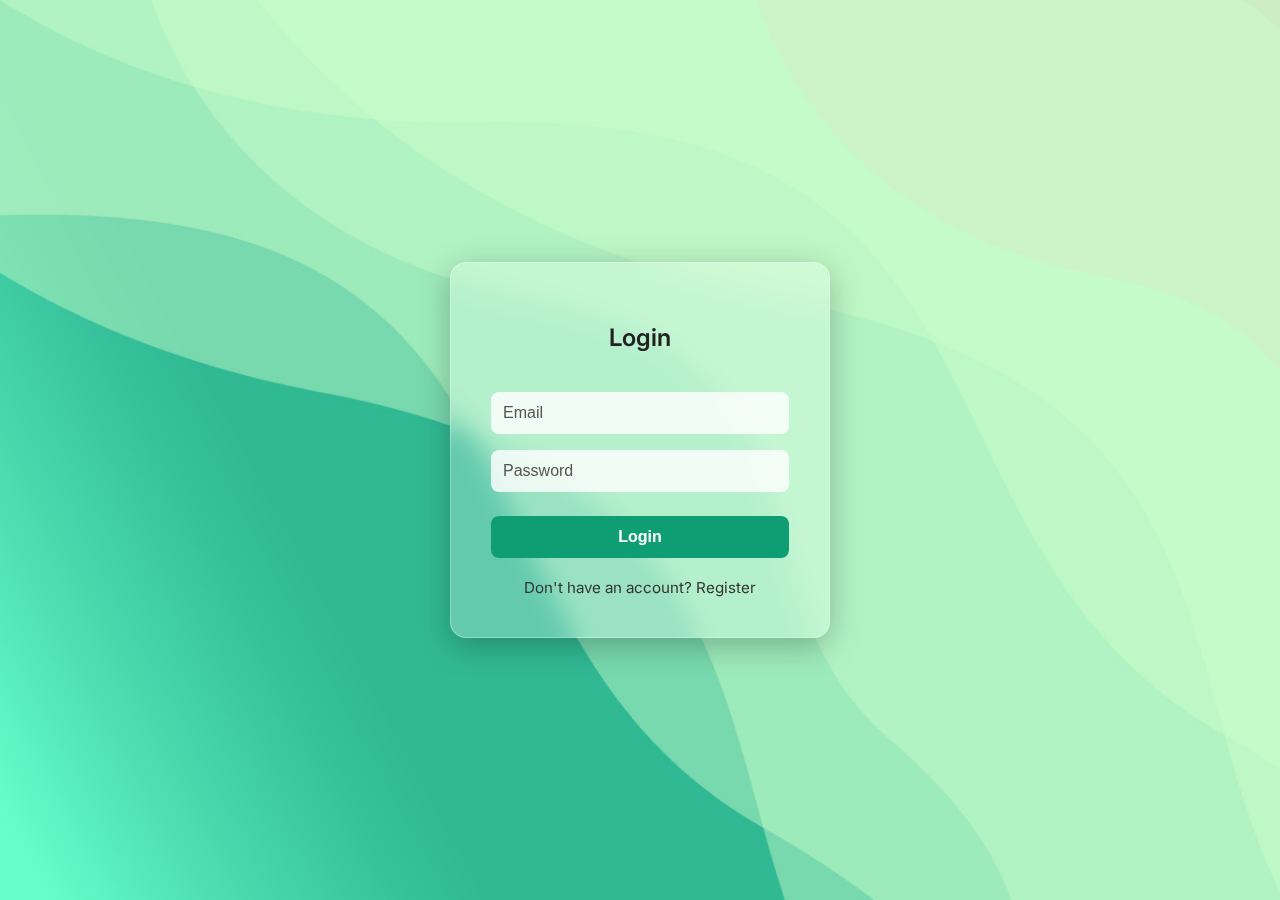
<file: Study-Hive/src/main/resources/static/login.html>
<!DOCTYPE html>
<html lang="en">
<head>
    <meta charset="UTF-8">
    <title>Login - Study Tracker</title>
    <link href="https://fonts.googleapis.com/css2?family=Inter:wght@400;600&display=swap" rel="stylesheet">
    <style>
        * {
          box-sizing: border-box;
        }

        body {
          margin: 0;
          font-family: 'Inter', sans-serif;
          background: url('bg.jpg') no-repeat center center fixed;
          background-size: cover;
          display: flex;
          justify-content: center;
          align-items: center;
          height: 100vh;
        }

        .form-container {
          width: 100%;
          max-width: 380px;
          background: rgba(255, 255, 255, 0.25);
          backdrop-filter: blur(12px);
          border: 1px solid rgba(255, 255, 255, 0.3);
          padding: 2.5rem;
          border-radius: 1rem;
          box-shadow: 0 8px 32px rgba(0, 0, 0, 0.25);
          animation: fadeIn 0.7s ease-out;
        }

        h2 {
          text-align: center;
          color: #222;
          font-weight: 600;
          margin-bottom: 1.5rem;
        }

        input {
          width: 100%;
          padding: 0.75rem;
          margin-top: 1rem;
          border: none;
          border-radius: 0.5rem;
          background: rgba(255, 255, 255, 0.8);
          font-size: 1rem;
        }

        input::placeholder {
          color: #555;
        }

        button {
          margin-top: 1.5rem;
          width: 100%;
          padding: 0.75rem;
          background-color: #0f9d74; /* Same as Register */
          color: white;
          border: none;
          border-radius: 0.5rem;
          font-weight: 600;
          font-size: 1rem;
          cursor: pointer;
          transition: all 0.3s ease;
        }

        button:hover {
          background-color: #0d8a66;
          transform: scale(1.02);
        }

        a {
          display: block;
          margin-top: 1.2rem;
          text-align: center;
          color: #333;
          text-decoration: none;
          font-size: 0.95rem;
        }

        a:hover {
          text-decoration: underline;
        }

        @keyframes fadeIn {
          from { opacity: 0; transform: translateY(20px); }
          to { opacity: 1; transform: translateY(0); }
        }
    </style>
</head>
<body>
<div class="form-container">
    <h2>Login</h2>
    <form action="/login" method="post">
        <input type="email" name="email" placeholder="Email" required />
        <input type="password" name="password" placeholder="Password" required />
        <button type="submit">Login</button>
    </form>
    <a href="register.html">Don't have an account? Register</a>
</div>
</body>
</html>
</file>
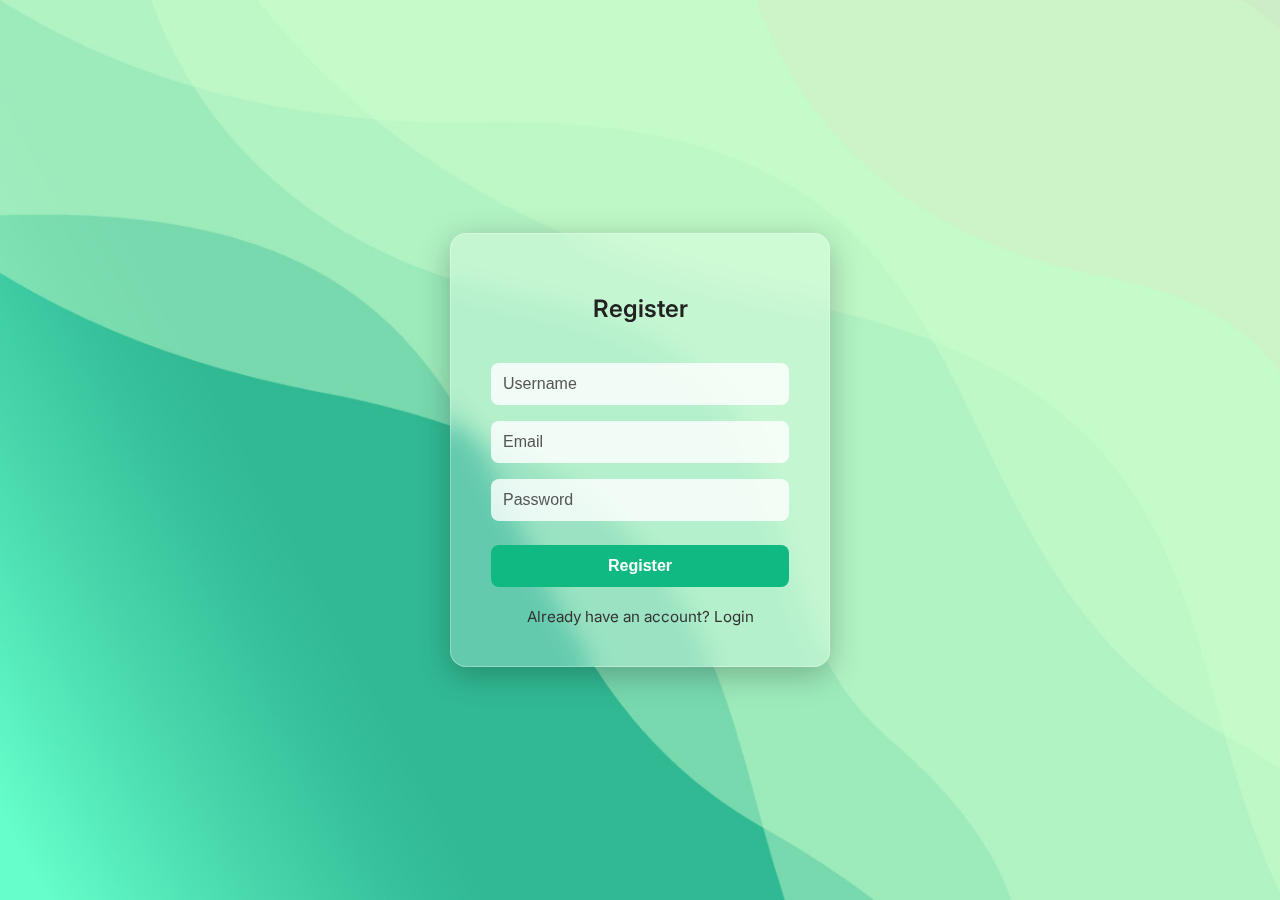
<file: Study-Hive/src/main/resources/static/register.html>
<!DOCTYPE html>
<html lang="en">
<head>
  <meta charset="UTF-8">
  <title>Register - Study Tracker</title>
  <link href="https://fonts.googleapis.com/css2?family=Inter:wght@400;600&display=swap" rel="stylesheet">
  <style>
    * {
      box-sizing: border-box;
    }

    body {
      margin: 0;
      font-family: 'Inter', sans-serif;
      background: url('bg.jpg') no-repeat center center fixed;
      background-size: cover;
      display: flex;
      justify-content: center;
      align-items: center;
      height: 100vh;
    }

    .form-container {
      width: 100%;
      max-width: 380px;
      background: rgba(255, 255, 255, 0.25);
      backdrop-filter: blur(12px);
      border: 1px solid rgba(255, 255, 255, 0.3);
      padding: 2.5rem;
      border-radius: 1rem;
      box-shadow: 0 8px 32px rgba(0, 0, 0, 0.25);
      animation: fadeIn 0.7s ease-out;
    }

    h2 {
      text-align: center;
      color: #222;
      font-weight: 600;
      margin-bottom: 1.5rem;
    }

    input {
      width: 100%;
      padding: 0.75rem;
      margin-top: 1rem;
      border: none;
      border-radius: 0.5rem;
      background: rgba(255, 255, 255, 0.8);
      font-size: 1rem;
    }

    input::placeholder {
      color: #555;
    }

    button {
      margin-top: 1.5rem;
      width: 100%;
      padding: 0.75rem;
      background-color: #10b981;
      color: white;
      border: none;
      border-radius: 0.5rem;
      font-weight: 600;
      font-size: 1rem;
      cursor: pointer;
      transition: all 0.3s ease;
    }

    button:hover {
      background-color: #059669;
      transform: scale(1.02);
    }

    a {
      display: block;
      margin-top: 1.2rem;
      text-align: center;
      color: #333;
      text-decoration: none;
      font-size: 0.95rem;
    }

    a:hover {
      text-decoration: underline;
    }

    @keyframes fadeIn {
      from { opacity: 0; transform: translateY(20px); }
      to { opacity: 1; transform: translateY(0); }
    }
  </style>
</head>
<body>
<div class="form-container">
  <h2>Register</h2>
  <form action="/register" method="post">
    <input type="text" name="username" placeholder="Username" required />
    <input type="email" name="email" placeholder="Email" required />
    <input type="password" name="password" placeholder="Password" required />
    <button type="submit">Register</button>
  </form>
  <a href="login.html">Already have an account? Login</a>
</div>
</body>
</html>
</file>
